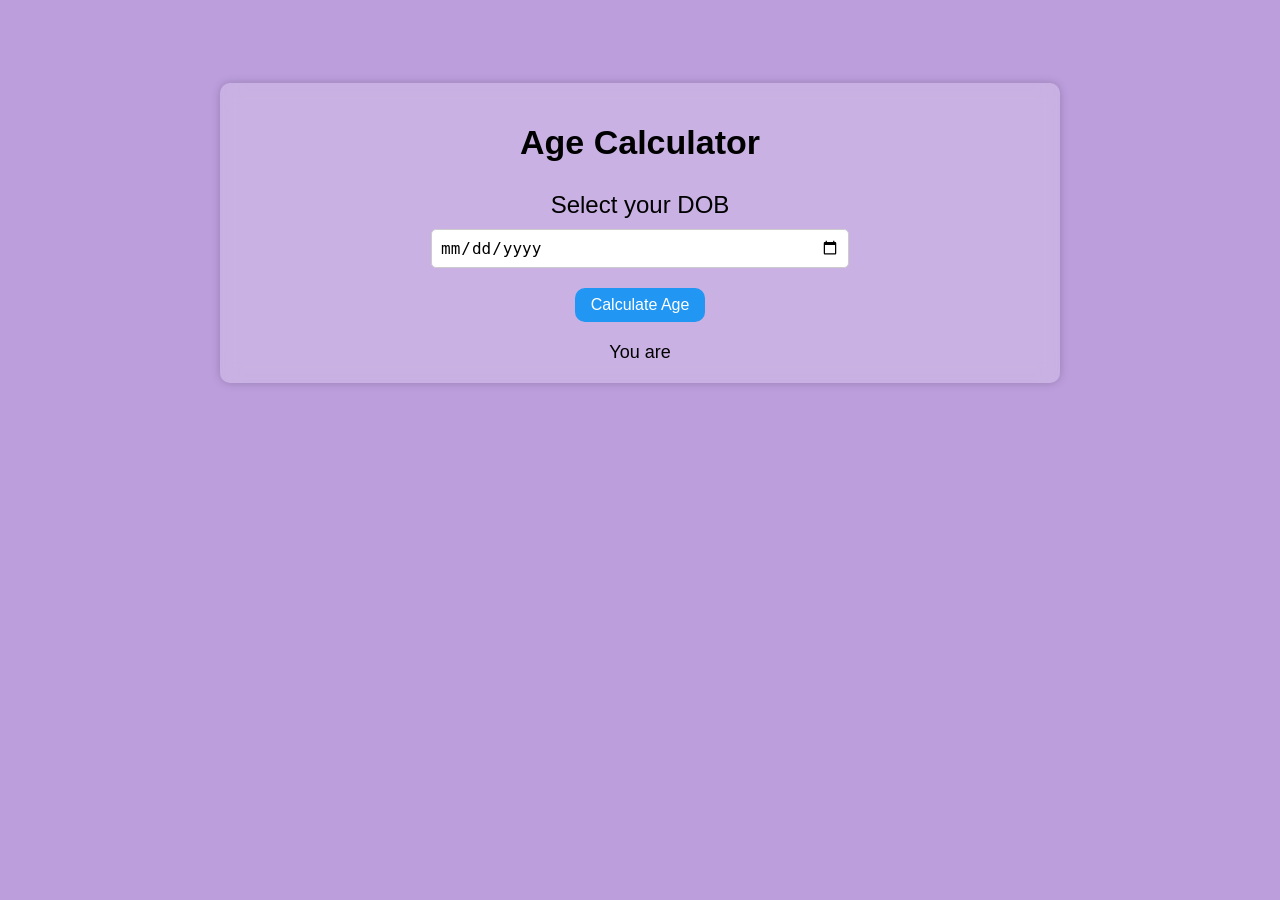
<file: Age calculator/index.html>
<!DOCTYPE html>
<html lang="en">
<head>
    <meta charset="UTF-8">
    <meta name="viewport" content="width=device-width, initial-scale=1.0">
    <title>Age Calculator</title>
    <link rel="stylesheet" href="style.css">
</head>
<body>
    <div class="age-calculator">
        <h2>Age Calculator</h2>
        <div>
            <label for="">Select your DOB</label>
            <input type="date" id="dob">
        </div>
        <div>
          <button id="calculate-btn">Calculate Age</button>
          <div id="result">You are</div>  
        </div>
    </div>
   
    <script src="script.js"></script>
</body>
</html>
</file>
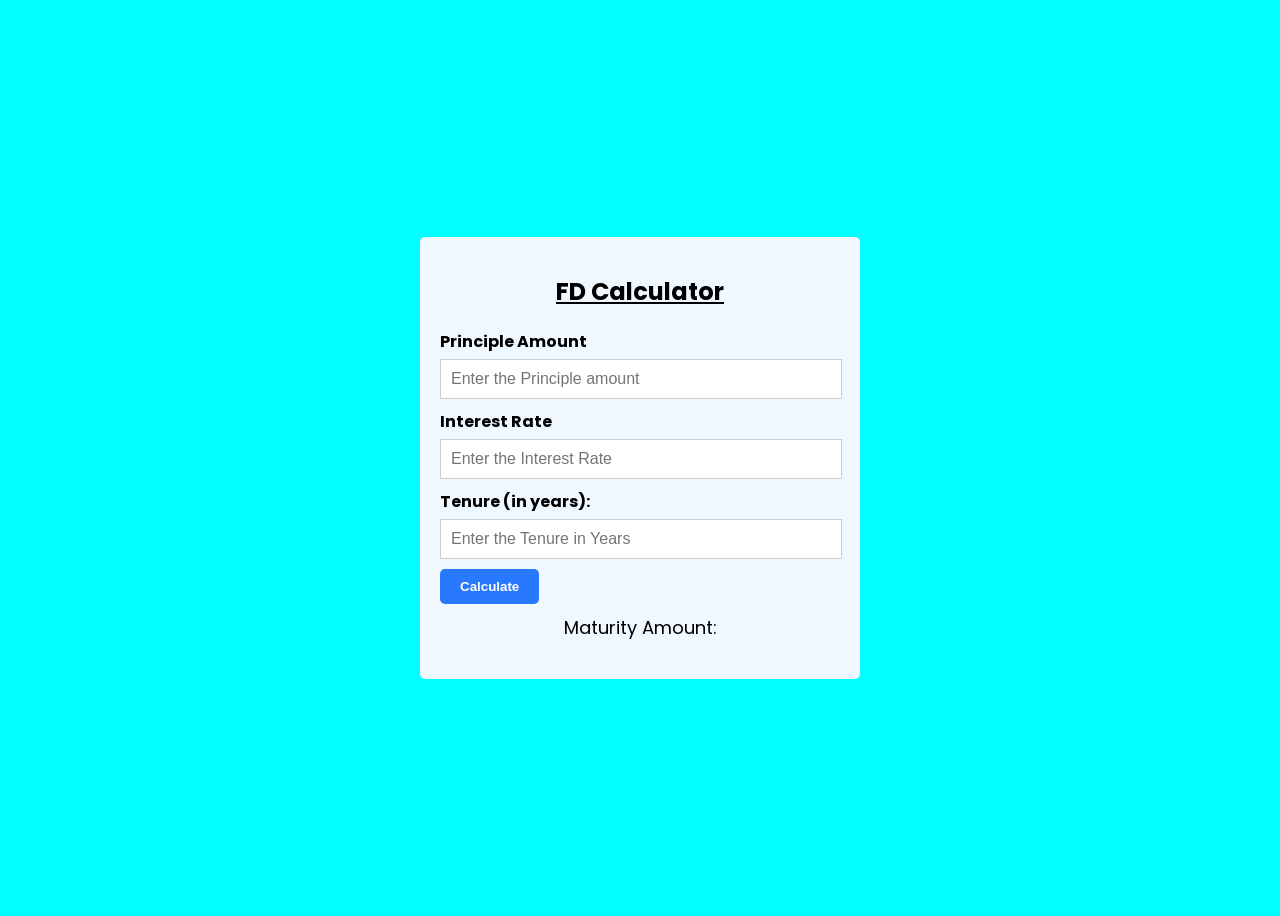
<file: FD/index.html>
<!DOCTYPE html>
<html lang="en">
<head>
    <meta charset="UTF-8">
    <meta name="viewport" content="width=device-width, initial-scale=1.0">
    <title>FD Calculator</title>
    <link rel="stylesheet" href="style.css">
</head>
<body>
    <div class="container">
        <h1>FD Calculator</h1>
        <div class="form-group">
            <label for="principle">Principle Amount</label>
            <input type="number" id="principle" placeholder="Enter the Principle amount">
        </div>
        <div class="form-group">
            <label for="interestRate">Interest Rate</label>
            <input type="number" id="interestRate" placeholder="Enter the Interest Rate">
        </div>
        <div class="form-group">
            <label for="tenure">Tenure (in years):</label>
            <input type="number" id="tenure" placeholder="Enter the Tenure in Years">
        </div>
        <button id="calculateBtn" class="calculate-btn">Calculate</button>
        <p id="result" class="result">Maturity Amount:</p>
    </div>
<script src="script.js"></script>    
</body>
</html>
</file>
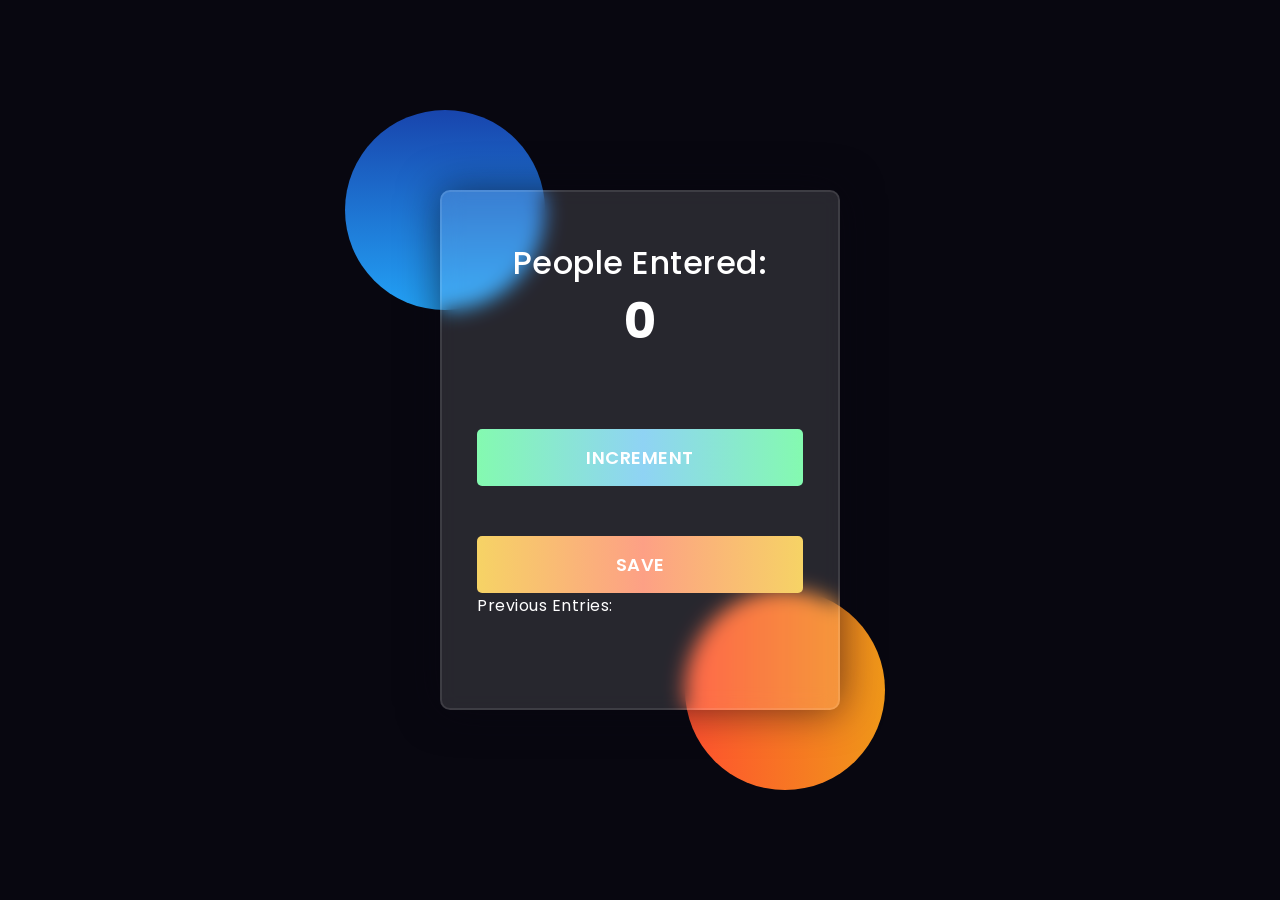
<file: Passenger counter/index.html>
<!DOCTYPE html>
<html lang="en">

<head>
    <title></title>
    <!--Stylesheet-->
    <link rel="stylesheet" href="index.css">
</head>

<body>
    <div class="background">
        <div class="shape"></div>
        <div class="shape"></div>
    </div>
    <div class="container">
        <h3>People Entered:</h3>
        <h2 id="count-el">0</h2>
        <button id="increment-btn" onclick="increment()">INCREMENT</button>
        <button id="save-btn" onclick="save()">SAVE</button>
        <p id="save-el">Previous Entries: </p>
    </div>
    <script src="index.js"></script>
</body>

</html>
</file>
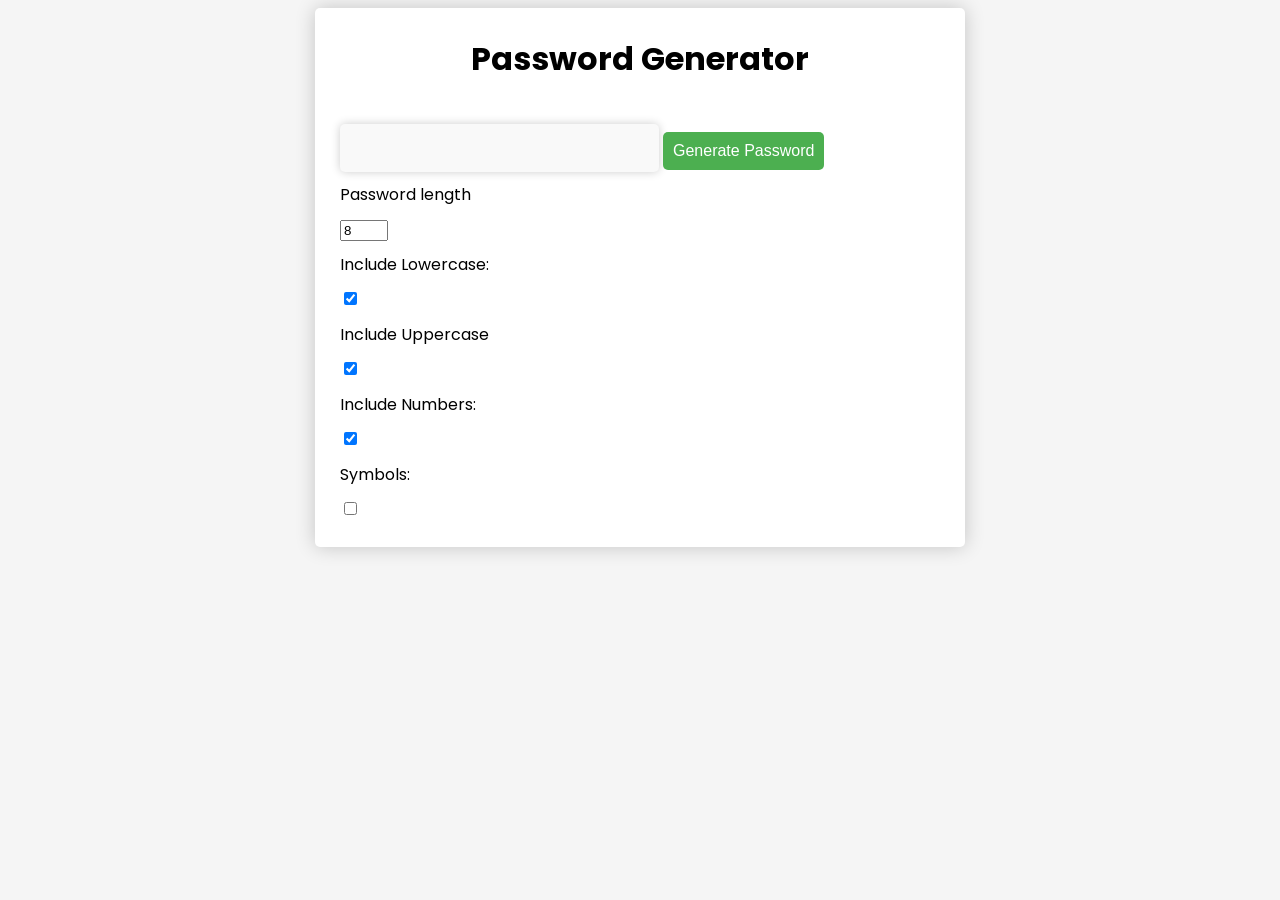
<file: Password Generator/index.html>
<!DOCTYPE html>
<html lang="en">
<head>
    <meta charset="UTF-8">
    <meta name="viewport" content="width=device-width, initial-scale=1.0">
    <title>Password Generator</title>
    <link rel="stylesheet" href="style.css">
</head>
<body>
    <div class="container">
        <h1>Password Generator</h1>
        <div class="password">
            <input type="text" id="password" readonly>
            <button type="button" id="generate">Generate Password</button>
        </div>
        <div class="options">
            <label for="length">Password length</label>
            <input type="number" id="length" value="8" min="8" max="64">

            <label for="lowercase">Include Lowercase:</label>
            <input type="checkbox" id="lowercase" checked>

            <label for="uppercase">Include Uppercase</label>
            <input type="checkbox" id="uppercase" checked>

            <label for="numbers">Include Numbers:</label>
            <input type="checkbox" id="numbers" checked>

            <label for="symbols">Symbols:</label>
            <input type="checkbox" id="symbols" >

        </div>


    </div>

    <script src="app.js"></script>
</body>
</html>
</file>
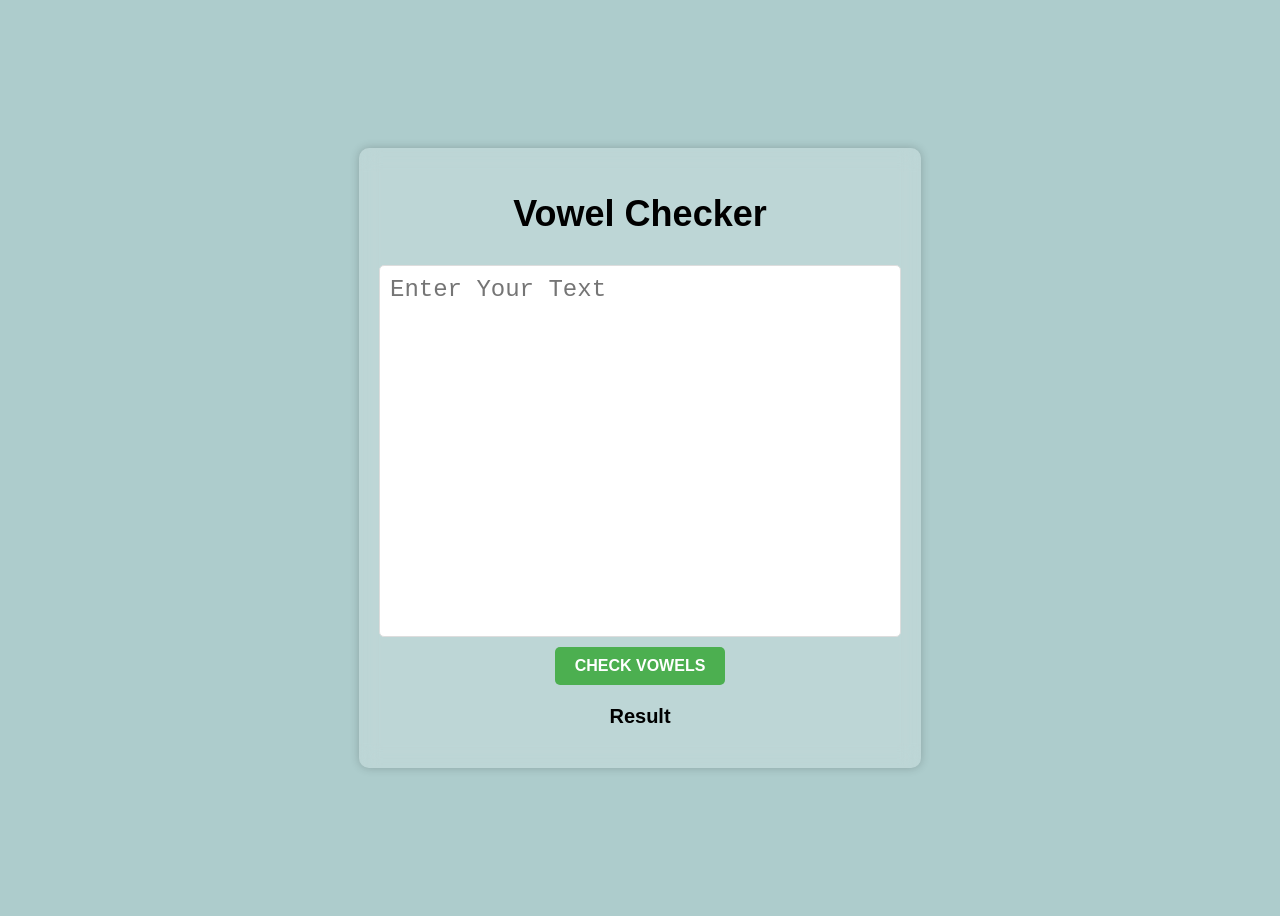
<file: Vowel Checker/index.html>
<!DOCTYPE html>
<html lang="en">
<head>
    <meta charset="UTF-8">
    <meta name="viewport" content="width=device-width, initial-scale=1.0">
    <title>Vowel Checker</title>
    <link rel="stylesheet" href="style.css">
</head>
<body>
    <div class="container">
        <h1>Vowel Checker</h1>
        <textarea  id="inputText" placeholder="Enter Your Text"></textarea>
        <button onclick="checkVowels()">Check Vowels</button>
        <p id="result">Result</p>

    </div>
<script src="script.js"></script>  
</body>
</html>
</file>
<file: Age calculator/style.css>
body{
    display: flex;
    justify-content: center;
    height: 50vh;
    align-items: center;
    background-color: rgb(188, 158, 221);
}

.age-calculator{
    width: 800px;
    margin: 0 auto;
    text-align: center;
    font-family: Arial, Helvetica, sans-serif;
    background-color: rgba(255, 255, 255, 0.2);
    backdrop-filter: blur(10px);
    box-shadow: 0px 0px 10px rgba(0, 0, 0, 0.2);
    border-radius: 10px;
    padding: 20px;
    display: flex;
    flex-direction: column;
    align-items: center;
}
h2{
    font-size: 34px;
    margin-top: 20px;
}
label{
    display: block;
    margin-bottom: 10px;
    font-size: 24px;
}
input[type="date"]{
        padding: 8px;
        font-size: 16px;
        border-radius: 5px;
        border: 1px solid #ccc;
        width: 400px;
        margin-bottom: 20px;
}
button{
    padding: 8px 16px;
    font-size: 16px;
    border-radius: 10px;
    border: none;
    background-color: #2196f3;
    color: #fff;
    cursor: pointer;
    transition: background-color 0.3s ease;
}
button:hover{
    background-color: #0d8bf0;
}
#result{
    margin-top: 20px;
    font-size: 18px;
}
</file>
<file: FD/style.css>
@import url('https://fonts.googleapis.com/css2?family=Poppins:wght@200&display=swap');
body{
    font-family: 'Poppins', sans-serif;
    background-color: aqua;
    display: flex;
    justify-content: center;
    align-items: center;
    height: 100vh;

}

.container{
    background-color: aliceblue;
    border-radius: 5PX;
    padding: 20px;
    box-shadow: 0px 0px 2px rgba(198, 193, 193, 0.1);
    max-width : 400px;
    width: 100%;
}

.container:hover {
    box-shadow: 5px 5px 10px rgba(0, 0, 0, 0.1);
}
h1{
    font-size: 24px;
    text-align: center;
    text-decoration: underline;
    margin-bottom: 20px;
}

.form-group{
    margin-bottom: 10px;
}

.form-group label{
    display: block;
    font-weight: bold;
    margin-bottom: 5px;

}

.form-group input{
    width: 95%;
    padding: 10px;
    font-size: 16px;
    border: 1px solid #ccc;
}

.result{
    font-size: 18px;
    text-align: center;
    margin-top: 10px;
}

.calculate-btn{
    padding: 10px 20px;
    background-color: #2979ff;
    color: #fff;
    border: none;
    font-weight: bolder;
    border-radius: 5px;
    cursor: pointer;
}

.calculate-btn:hover{
    background-color: #448aff;
}
</file>
<file: Passenger counter/index.css>
@import url('https://fonts.googleapis.com/css2?family=Poppins&display=swap');
*,
*:before,
*:after {
    padding: 0;
    margin: 0;
    box-sizing: border-box;
}

body {
    background-color: #080710;
}

.background {
    width: 430px;
    height: 520px;
    position: absolute;
    transform: translate(-50%, -50%);
    left: 50%;
    top: 50%;
}

.background .shape {
    height: 200px;
    width: 200px;
    position: absolute;
    border-radius: 50%;
}

.shape:first-child {
    background: linear-gradient( #1845ad, #23a2f6);
    left: -80px;
    top: -80px;
}

.shape:last-child {
    background: linear-gradient( to right, #ff512f, #f09819);
    right: -30px;
    bottom: -80px;
}

.container {
    height: 520px;
    width: 400px;
    background-color: rgba(255, 255, 255, 0.13);
    position: absolute;
    transform: translate(-50%, -50%);
    top: 50%;
    left: 50%;
    border-radius: 10px;
    backdrop-filter: blur(10px);
    border: 2px solid rgba(255, 255, 255, 0.1);
    box-shadow: 0 0 40px rgba(8, 7, 16, 0.6);
    padding: 50px 35px;
}

.container * {
    font-family: 'Poppins', sans-serif;
    color: #ffffff;
    letter-spacing: 0.5px;
    outline: none;
    border: none;
}

.container h3 {
    font-size: 32px;
    font-weight: 500;
    line-height: 42px;
    text-align: center;
}

.container h2 {
    font-size: 50px;
    margin-top: 0;
    margin-bottom: 20px;
    text-align: center;
}

button {
    margin-top: 50px;
    width: 100%;
    background-color: #ffffff;
    color: #080710;
    padding: 15px 0;
    font-size: 18px;
    font-family: 'poppins';
    font-weight: 600;
    border-radius: 5px;
    cursor: pointer;
}

#increment-btn {
    background-image: linear-gradient(to right, #84fab0 0%, #8fd3f4 51%, #84fab0 100%);
}

#save-btn {
    background-image: linear-gradient(to right, #f6d365 0%, #fda085 51%, #f6d365 100%);
}
</file>
<file: Password Generator/style.css>
@import url('https://fonts.googleapis.com/css2?family=Poppins:wght@200&display=swap');
body{
    background-color: #f5f5f5;
    font-family: 'poppins',sans-serif;
}

.container {
    max-width: 600px;
    margin: 0 auto;
    padding: 25px;
    border-radius: 5px;
    box-shadow: 0px 0px 20px rgba(0, 0, 0, 0.2);
    background-color: #fff;
}

h1{
    text-align: center;
    margin-top: 2px;

}
label{
    display: flex;
    align-items: center;
    margin: 10px 0;
}
#password{
    margin-top: 20px;
    font-size: 24px;
    text-align: center;
    padding: 10px;
    border: none;
    border-radius: 5px;
    background-color: #f9f9f9;
    box-shadow: 0px 0px 10px rgba(0, 0, 0, 0.2);
}

#generate{
    margin-top: 20px;
    background-color: #4caf50;
    color: #fff;
    border-radius: 5px;
    border: none;
    padding: 10px;
    font-size: 16px;
    cursor: pointer;
}

#generate:hover{
    background-color: #3e8e41;
}
</file>
<file: Vowel Checker/style.css>
body{
    font-family: Arial, Helvetica, sans-serif;
    display: flex;
    justify-content: center;
    align-items: center;
    height: 100vh;
    background-color: rgb(173, 204, 204);

}
.container{
    background-color: rgba(255, 255, 255, 0.2);
    backdrop-filter: blur(10px);
    box-shadow: 0px 0px 10px rgba(0, 0, 0, 0.2);
    border-radius: 10px;
    padding: 20px;
    display: flex;
    flex-direction: column;
    align-items: center;
}

.container:hover{
    box-shadow: 0px 4px 20px rgba(0, 0, 0, 0.3);
}

h1{
    font-size: 36px;
    margin-bottom: 20px;
}

textarea{
    width: 500px;
    height: 350px;
    margin: 10px auto;
    display: block;
    font-size: 24px;
    padding: 10px;
    border: 1px solid #dddddd;
    border-radius: 5px;
    resize: none ;
}

button{
    padding: 10px 20px;
    background-color: #4caf50;
    color: #ffff;
    border: none;
    font-size: 16px;
    text-transform: uppercase;
    font-weight: bold;
    border-radius: 5px;
    cursor: pointer;
    transition: background-color 0.3s ease;
}

button:hover{
    background-color: #45a049;
}
#result{
    font-size: 20px;
    margin-top: 20px;
    color: #000000;
    font-weight: bold;
}
</file>
